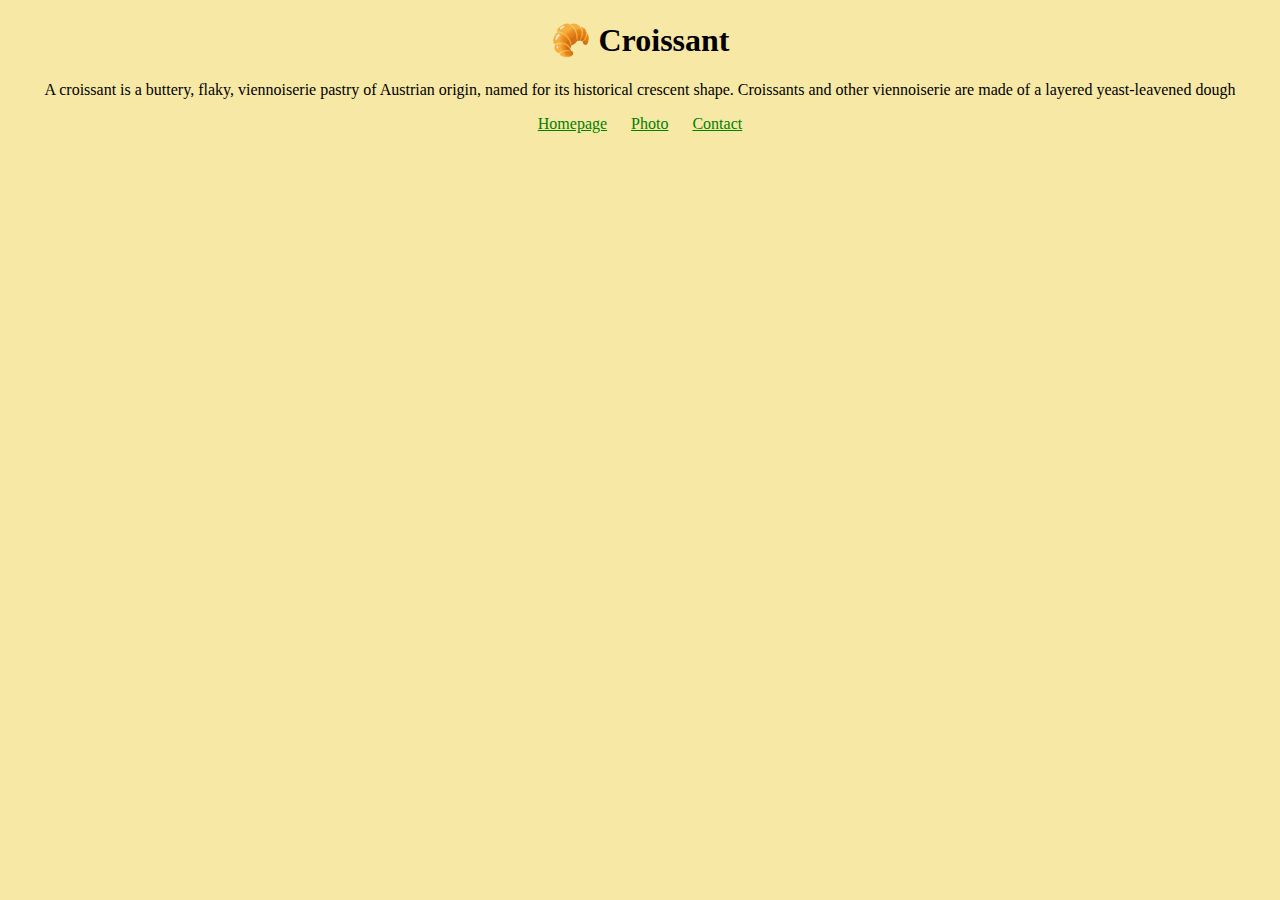
<file: croiss/index.html>
<!DOCTYPE html>
<html lang="en">
  <head>
    <meta charset="UTF-8" />
    <meta http-equiv="X-UA-Compatible" content="IE=edge" />
    <meta name="viewport" content="width=device-width, initial-scale=1.0" />
    <link rel="stylesheet" href="src/style.css" />
    <title>Document</title>
  </head>
  <body>
    <h1>🥐 Croissant</h1>

    <p>
      A croissant is a buttery, flaky, viennoiserie pastry of Austrian origin,
      named for its historical crescent shape. Croissants and other viennoiserie
      are made of a layered yeast-leavened dough
    </p>

    <a href="index.html">Homepage</a>
    <a href="photo.html">Photo</a>
    <a href="contact.html">Contact</a>
  </body>
</html>
</file>
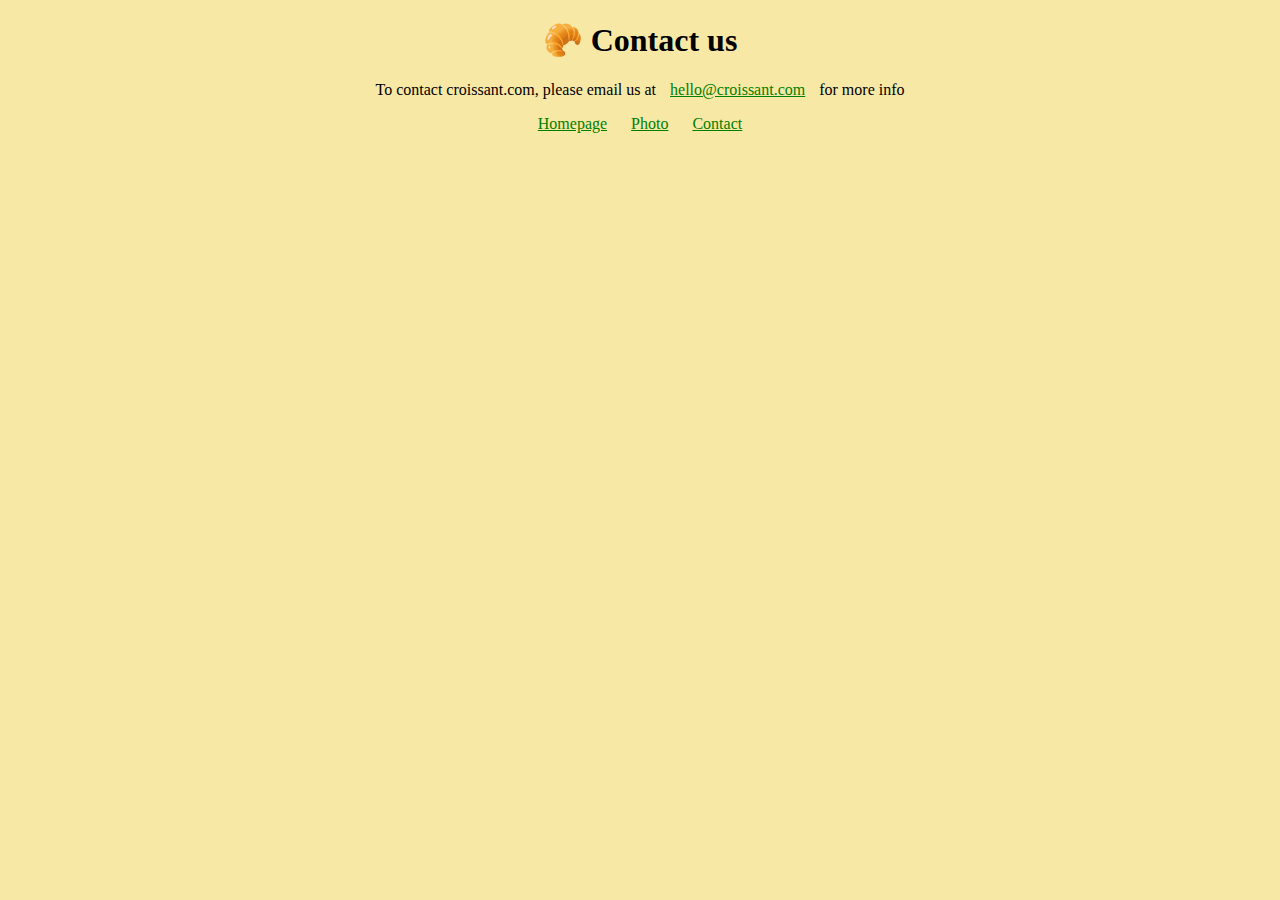
<file: croiss/contact.html>
<!DOCTYPE html>
<html lang="en">
  <head>
    <meta charset="UTF-8" />
    <meta http-equiv="X-UA-Compatible" content="IE=edge" />
    <meta name="viewport" content="width=device-width, initial-scale=1.0" />
    <link rel="stylesheet" href="src/style.css" />
    <title>Document</title>
  </head>
  <body>
    <h1>🥐 Contact us</h1>

    <p>
      To contact croissant.com, please email us at
      <a href="mailto:hello@croissant.com"> hello@croissant.com</a> for more
      info
    </p>
    <a href="index.html">Homepage</a>
    <a href="photo.html">Photo</a>
    <a href="contact.html">Contact</a>
  </body>
</html>
</file>
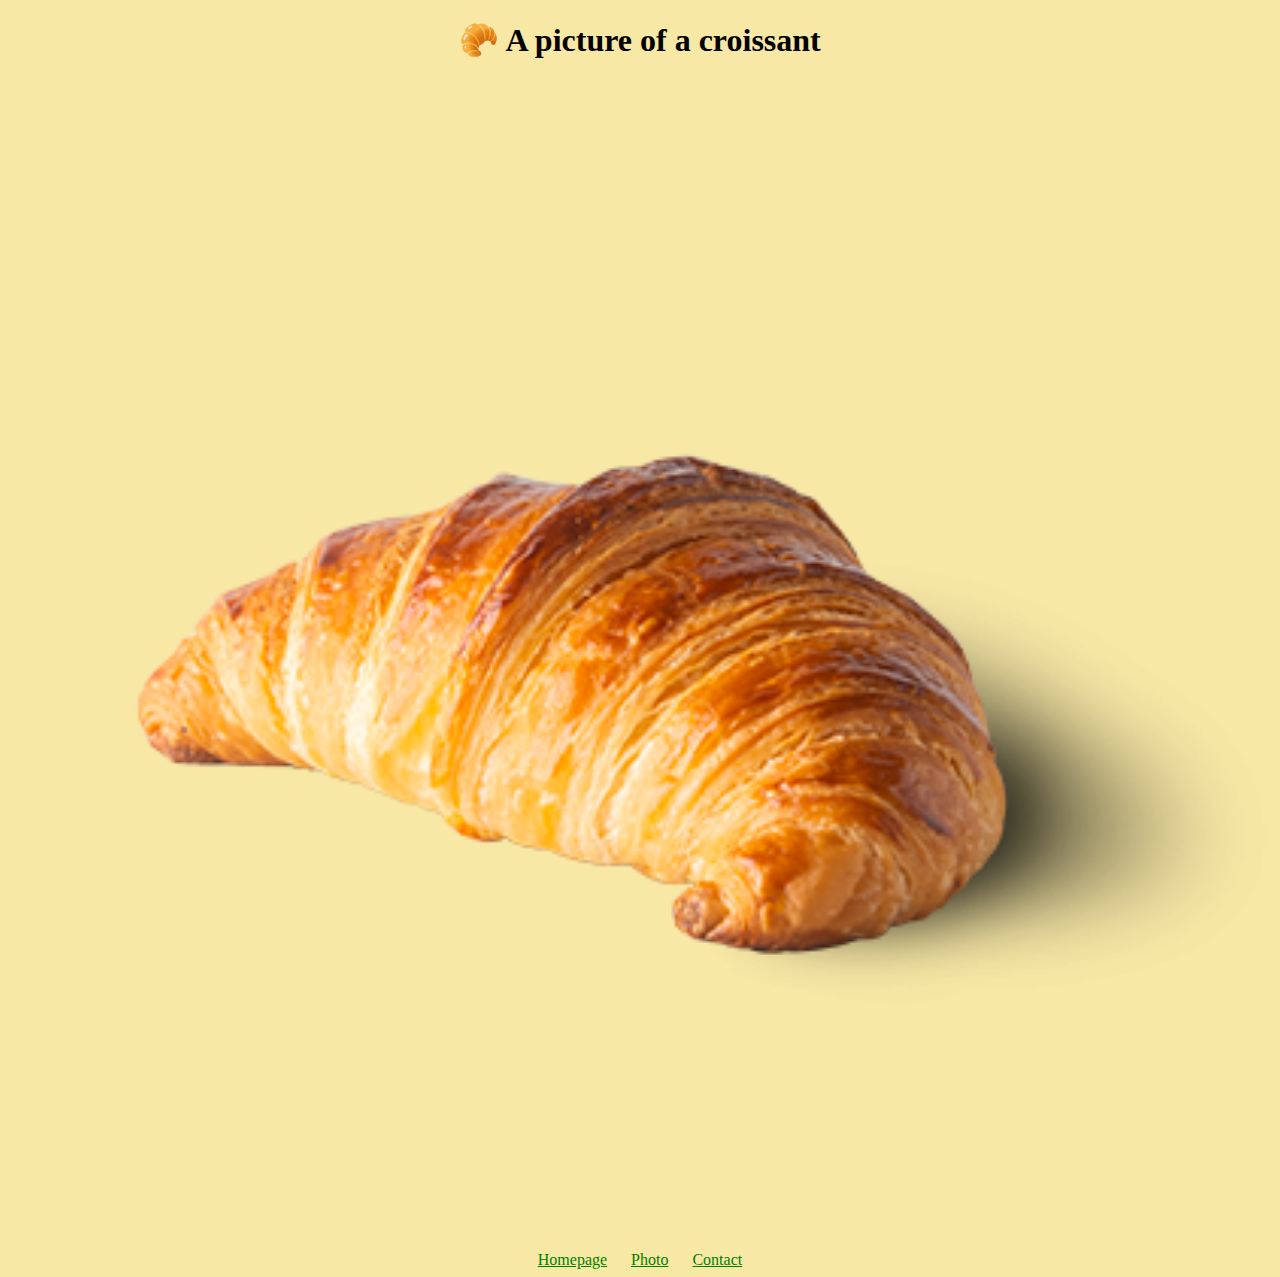
<file: croiss/photo.html>
<!DOCTYPE html>
<html lang="en">
  <head>
    <meta charset="UTF-8" />
    <meta http-equiv="X-UA-Compatible" content="IE=edge" />
    <meta name="viewport" content="width=device-width, initial-scale=1.0" />
    <link rel="stylesheet" href="src/style.css" />
    <title>Document</title>
  </head>
  <body>
    <h1>🥐 A picture of a croissant</h1>

    <img src="images/croissant.png" />
    <a href="index.html">Homepage</a>
    <a href="photo.html">Photo</a>
    <a href="contact.html">Contact</a>
  </body>
</html>
</file>
<file: croiss/src/style.css>
body {
  background-color: #f8e8a6;
  display: block;
  margin: 8px;
  text-align: center;
}

img {
  display: block;
  margin: auto;
  width: 100%;
}

a {
  margin: 0 10px;
  color: green;
}
</file>
